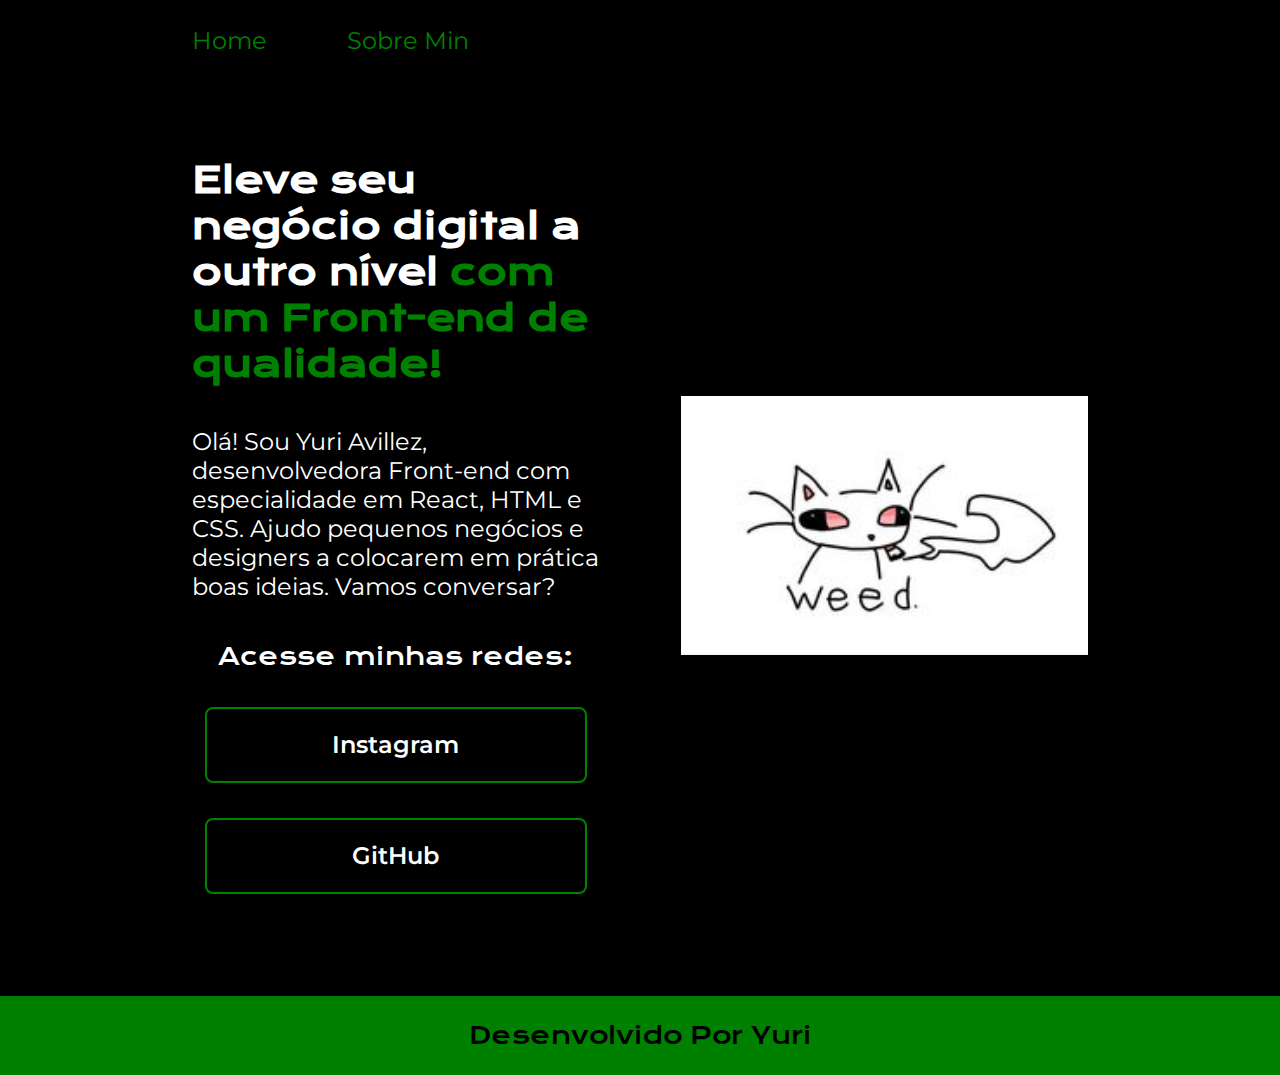
<file: index.html>
<!DOCTYPE html>
<html lang="pt-br">
<head>
    <meta charset="UTF-8">
    <meta name="viewport" content="width=device-width, initial-scale=1.0">
    <title>Document</title>
    <link rel="stylesheet" href="./styles/style.css">
</head>
<body>
    
    <header class="cabecalho">
        <nav class="cabecalho__menu">
            <a class="cabecalho__menu__link" href="index.html">Home</a>
            <a class="cabecalho__menu__link" href="about.html">Sobre Min</a>
        </nav>
    </header>
  

    <main class="apresenta">
        <section class="apresenta__conteudo">
        <h1 class="apresenta__conteudo__titulo">Eleve seu negócio digital a outro nível <strong>com um Front-end de qualidade!</strong></h1>

        <p class="apresenta__conteudo__texto">Olá! Sou Yuri Avillez, desenvolvedora Front-end com especialidade em React, HTML e CSS. Ajudo pequenos negócios e designers a colocarem em prática boas ideias. Vamos conversar?</p>
        
        <div class="links">
        <h2 class="apresentacao__links__subtitulo"> Acesse minhas redes:</h2>
        <A class="apresenta__link" href="https://instagram.com/kaah_rj">Instagram</A>

        <A class="apresenta__link" href="https://github.com/yori6">GitHub</A>
        </div>

        </section>
        <img class="apresenta__imagem" src="./assets/gatu.png" alt="imagem">
    </main>

 <footer class="rodape">
 <p>Desenvolvido Por Yuri</p>

  </footer>
</body>
</html>
</file>
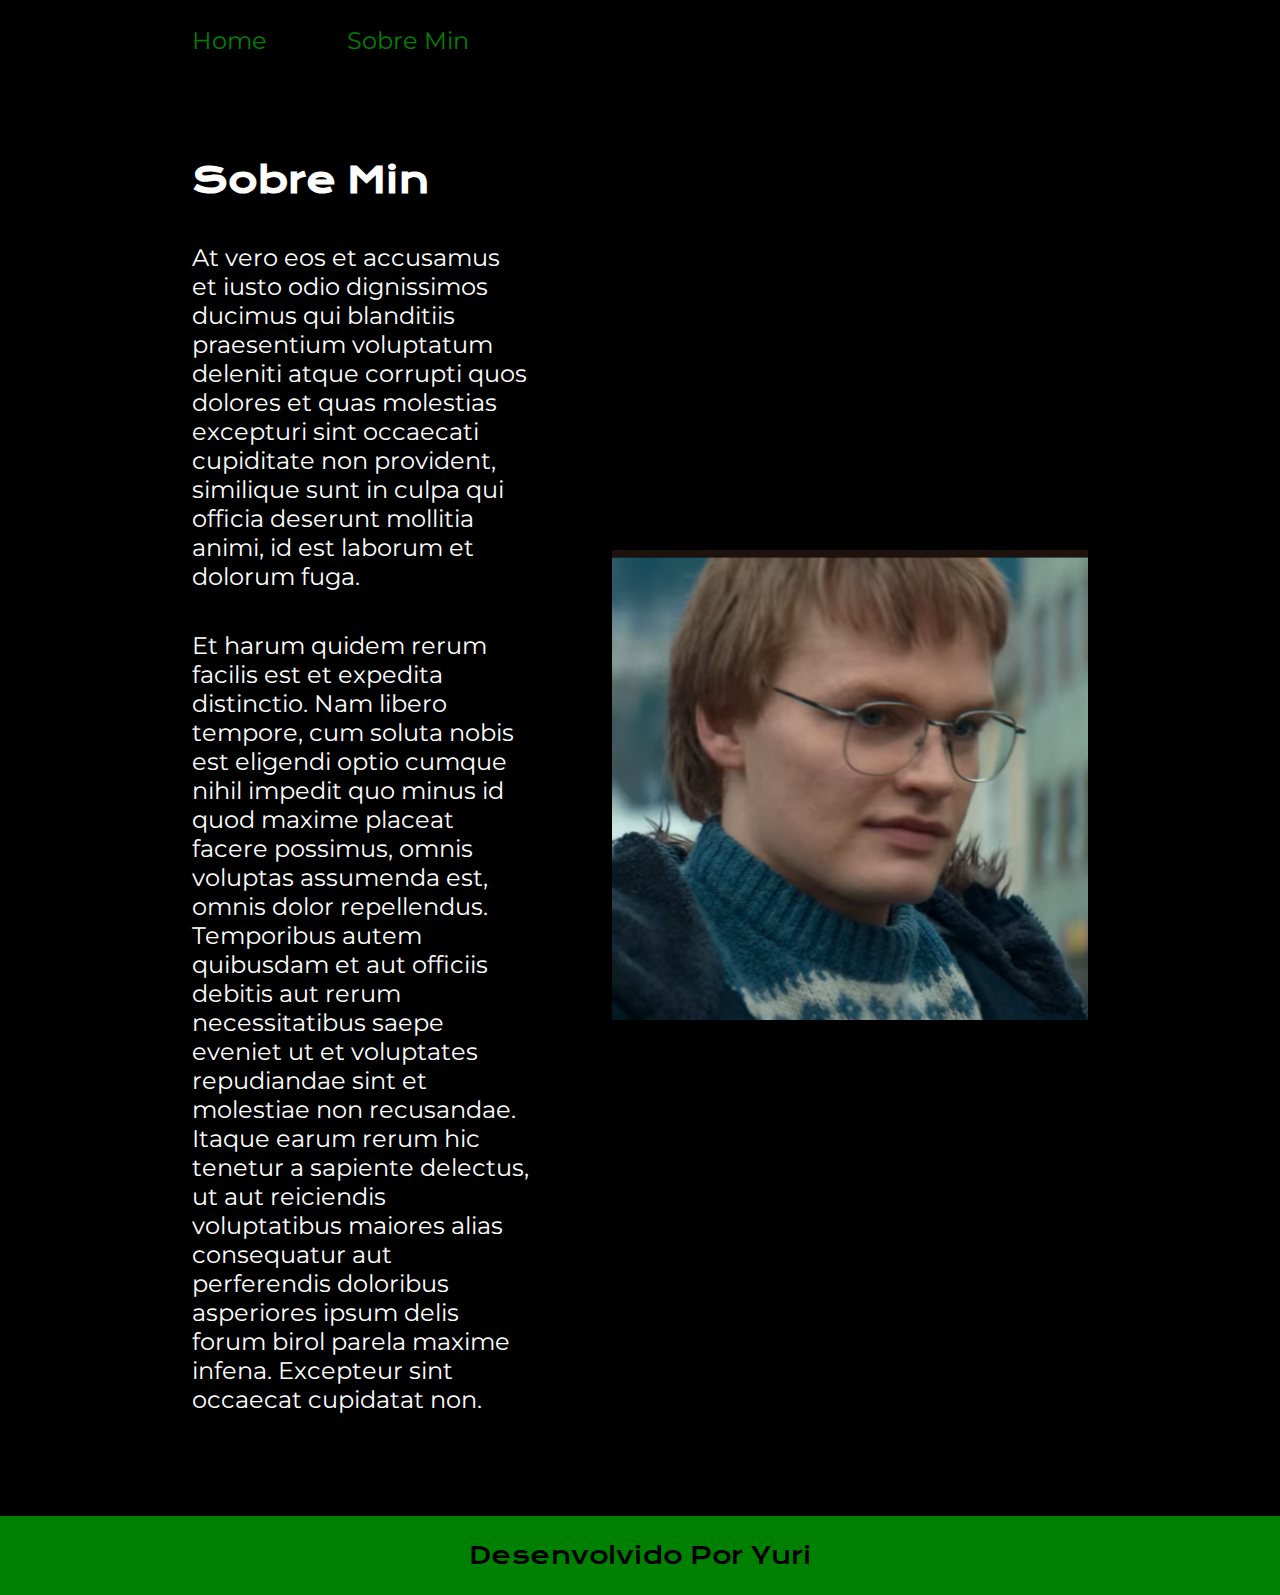
<file: about.html>
<!DOCTYPE html>
<html lang="pt-br">
<head>
    <meta charset="UTF-8">
    <meta name="viewport" content="width=device-width, initial-scale=1.0">
    <title>sobre min</title>
    <link rel="stylesheet" href="./styles/style.css">
</head>
<body>
    <header class="cabecalho">
        <nav class="cabecalho__menu">
            <a class="cabecalho__menu__link" href="index.html">Home</a>
            <a class="cabecalho__menu__link" href="about.html">Sobre Min</a>
        </nav>
    </header>
    <main class="apresenta">
        <section class="apresenta__conteudo">
        <h1 class="apresenta__conteudo__titulo">Sobre Min</h1>

        <p class="apresenta__conteudo__texto">At vero eos et accusamus et iusto odio dignissimos ducimus qui blanditiis praesentium voluptatum deleniti atque corrupti quos dolores et quas molestias excepturi sint occaecati cupiditate non provident, similique sunt in culpa qui officia deserunt mollitia animi, id est laborum et dolorum fuga.
        </p>
        <p class="apresenta__conteudo__texto">
            Et harum quidem rerum facilis est et expedita distinctio. Nam libero tempore, cum soluta nobis est eligendi optio cumque nihil impedit quo minus id quod maxime placeat facere possimus, omnis voluptas assumenda est, omnis dolor repellendus. Temporibus autem quibusdam et aut officiis debitis aut rerum necessitatibus saepe eveniet ut et voluptates repudiandae sint et molestiae non recusandae. Itaque earum rerum hic tenetur a sapiente delectus, ut aut reiciendis voluptatibus maiores alias consequatur aut perferendis doloribus asperiores ipsum delis forum birol parela maxime infena. Excepteur sint occaecat cupidatat non.
            </p>
        </section>
        <img src="./assets/Captura de tela 2024-05-22 003158.png" alt="imagem">
    </main>
    <footer class="rodape">
        <p>Desenvolvido Por Yuri</p>
       
         </footer>
</body>
</html>
</file>
<file: styles/style.css>
@import url('https://fonts.googleapis.com/css2?family=Krona+One&display=swap');
@import url('https://fonts.googleapis.com/css2?family=Montserrat:ital,wght@0,400..900;1,100..900&display=swap');
@import url('https://fonts.googleapis.com/css2?family=Montserrat:ital,wght@0,600;1,600&display=swap');

:root{
    --cor-principal:black;
    --cor-secundaria:white;
    --cor-terciaria:green;
}

* {

    margin: 0;
    padding: 0 ;
}



body {
    box-sizing: border-box;
    background-color: var(--cor-principal);
    color: var(--cor-secundaria);
}


.cabecalho{

padding: 2% 0% 0% 15%;
}

.cabecalho__menu{
    display: flex;
    gap: 80px;


}
.cabecalho__menu__link{
    font-family: "Montserrat", sans-serif;
    font-size: 1.5rem;
    color: var(--cor-terciaria);
    text-decoration: none;


}


strong {
    color:var(--cor-terciaria)
}



.apresenta{
    padding: 8% 15%;
    display: flex;
    align-items: center;
    justify-content: space-between;
    gap: 82px;
}

.apresenta__conteudo{
    width: 50%;
    display: flex;
    flex-direction: column;
    gap: 40px;
}


.apresenta__conteudo__titulo{
    font-size: 2.25rem;
    font-family: "Krona One", sans-serif;
    
      
}


.apresenta__conteudo__texto{
    font-size: 1.5rem;
    font-family: "Montserrat", sans-serif;
}
 

.links {
    display: flex;
    flex-direction: column;
    gap: 35px;
    justify-content: space-between;
    align-items: center;
  }






.apresentacao__links__subtitulo{
    font-family:'Krona One', 'sans-serif';
    font-weight: 400;
    font-size: 1.5rem;
}

.apresenta__link{
  
    border: 2px solid var(--cor-terciaria);
   width: 378px;
   text-align: center;
   border-radius: 8px;
   font-size: 1.5rem;
   font-weight: 600;
   padding: 21.5px 0 ;
   text-decoration: none;
   color: var(--cor-secundaria);
   font-family: "Montserrat", sans-serif;
}

.apresenta__imagem{
 width: 50%;


}
.rodape{
    padding: 1.5rem;
    color: var(--cor-principal);
 background-color: var(--cor-terciaria);
 text-align: center;
 font-family:'Krona One', 'sans-serif';
    font-weight: 400;
    font-size: 24px;
}

@media(max-width:1200px){
    .cabecalho{ 
        padding: 10%;
    }
    .cabecalho__menu{   
        justify-content: center;
    }
    .apresenta{
        padding: 5%;
        flex-direction: column-reverse;
    }
    .apresenta__conteudo{
        width: auto;
    }
}
</file>
